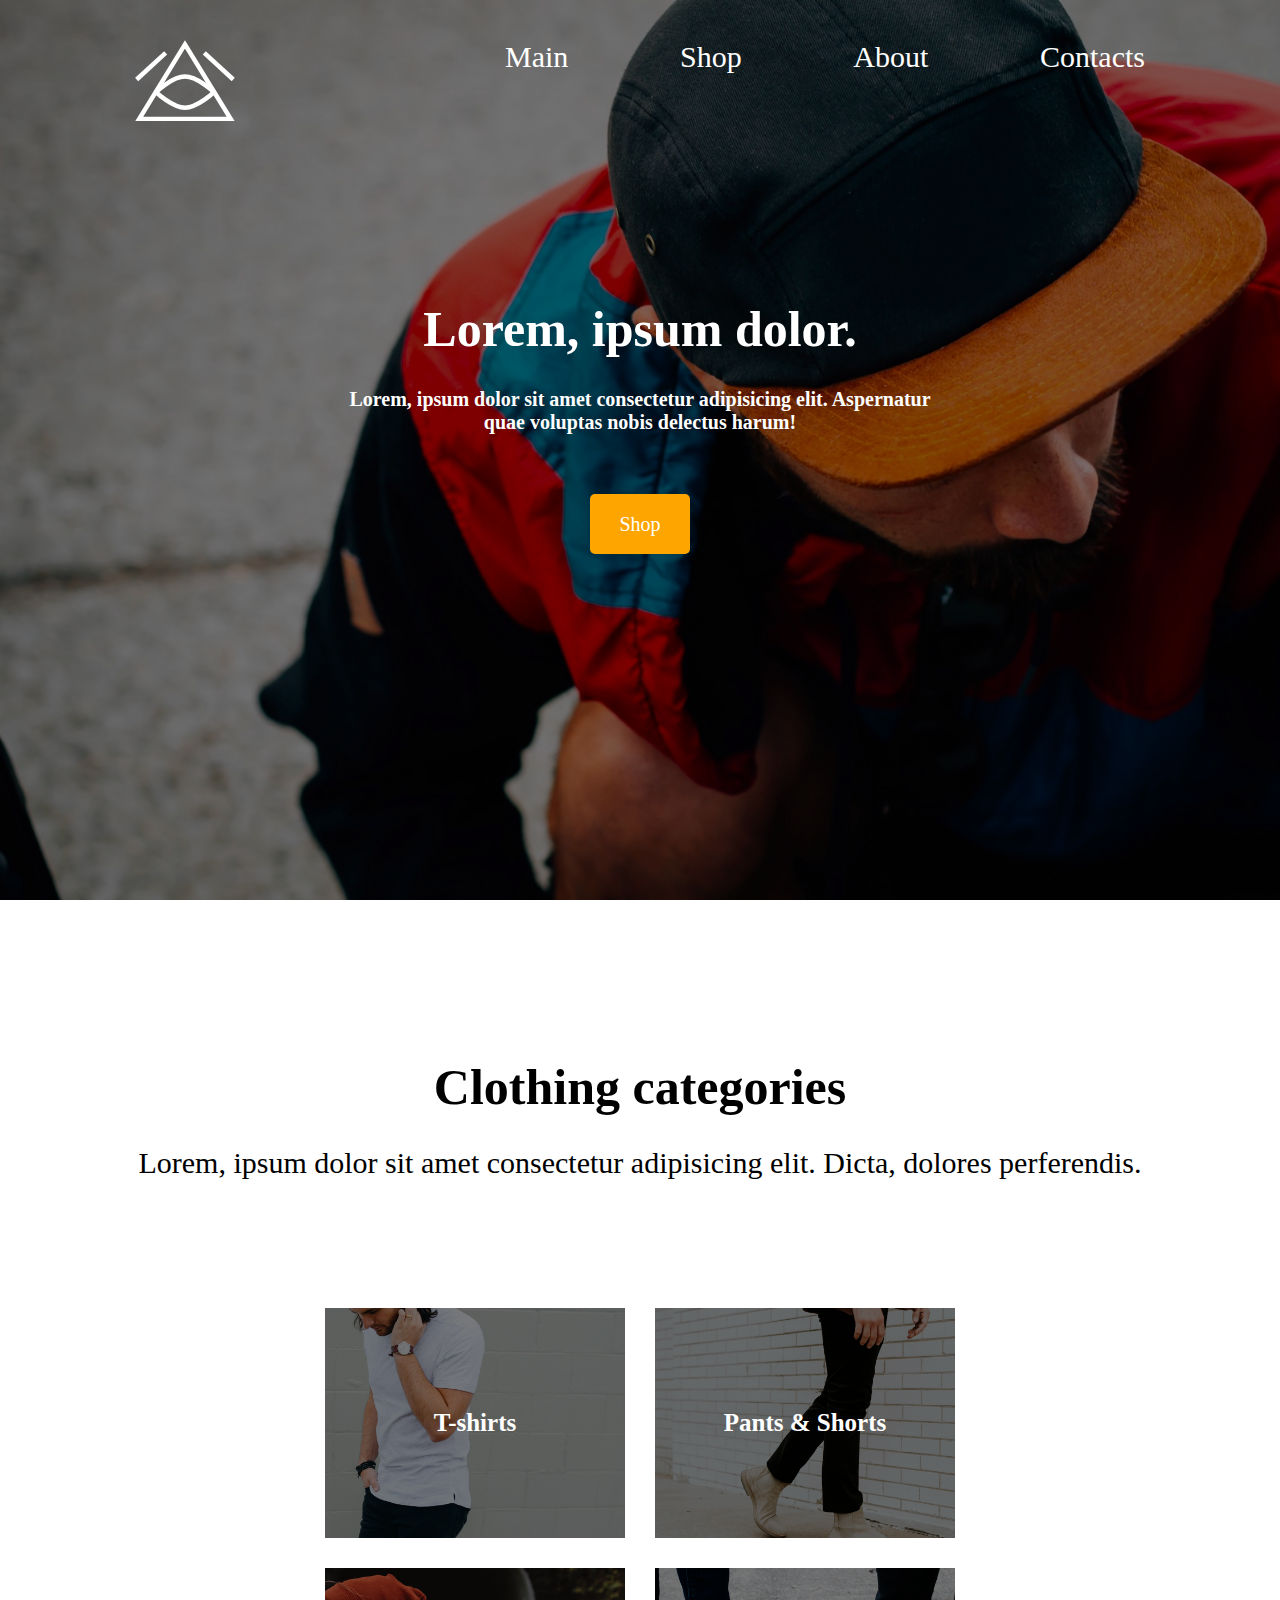
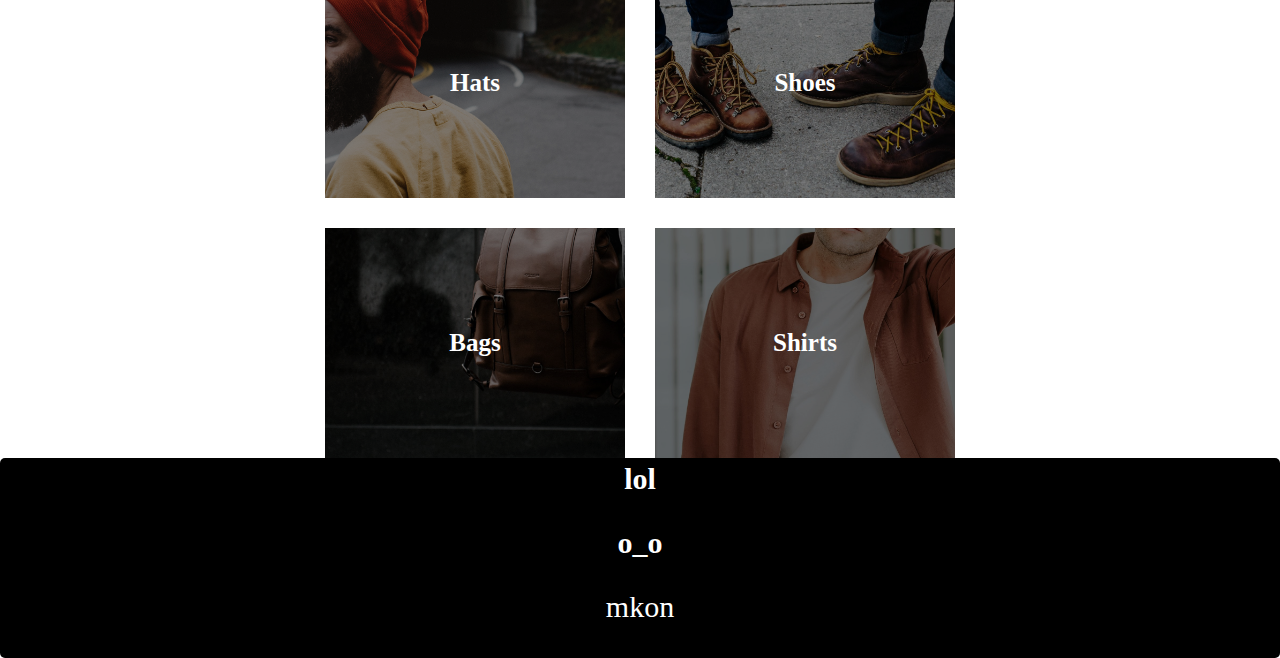
<file: index.html>
<!DOCTYPE html>
<html lang="en">
<head>
    <meta charset="UTF-8">
    <meta http-equiv="X-UA-Compatible" content="IE=edge">
    <meta name="viewport" content="width=device-width, initial-scale=1.0">
    <title>Document</title>
    <link rel="stylesheet" href="css/style.css">
</head>
<body>
    <header>
        <nav>
            <div class="logo">
                <img src="img/logo.svg" alt="">
            </div>
            <ul>
                <li><a href="index.html">Main</a></li>
                <li><a href="shop.html">Shop</a></li>
                <li><a href="about.html">About</a></li>
                <li><a href="contact.html">Contacts</a></li>
            </ul>
        </nav>
    </header>



    <section class="upBlock">
        <div class="upBlock_fon"></div>

        <div class="upBlockContent">
            <h1>Lorem, ipsum dolor.</h1>
            <h4>Lorem, ipsum dolor sit amet consectetur adipisicing elit. Aspernatur quae voluptas nobis delectus harum!</h4>
            <div class="orangeBlock">
                <p>Shop</p>
            </div>
        </div>
    </section>





    <section class="SecondBlock">
        <div class="upTextBlock">
            <h2>Clothing categories</h2>
            <h4>Lorem, ipsum dolor sit amet consectetur adipisicing elit.
                Dicta, dolores perferendis.</h4>
        </div>
        <div class="downGalleryBlock">
            <div class="galleryItems">
                <div class="galleryItem">
                    <div class="galleryImg T-shirts">
                        <!--
                        <img src="img/T-shirts.jpg" alt="">
                        -->
                    </div>
                    <div class="galleryImgText">
                        <p>T-shirts</p>
                    </div>
                </div>

                <div class="galleryItem">
                    <div class="galleryImg Pants">
                         <!--
                        <img src="img/Pants.jpg" alt="">
                         -->
                    </div>
                    <div class="galleryImgText">
                        <p>Pants & Shorts</p>
                    </div>
                </div>

                <div class="galleryItem">
                    <div class="galleryImg Hats">
                        <!--
                        <img src="img/Hats.jpg" alt="">
                        -->
                    </div>
                    <div class="galleryImgText">
                        <p>Hats</p>
                    </div>
                </div>

                <div class="galleryItem">
                    <div class="galleryImg Shoes">
                        <!--
                        <img src="img/Shoes.jpg" alt="">
                        -->
                    </div>
                    <div class="galleryImgText">
                        <p>Shoes</p>
                    </div>
                </div>

                <div class="galleryItem">
                    <div class="galleryImg Bags">
                        <!--
                        <img src="img/Bags.jpg" alt="">
                        -->
                    </div>
                    <div class="galleryImgText">
                        <p>Bags</p>
                    </div>
                </div>

                <div class="galleryItem">
                    <div class="galleryImg Shirts">
                        <!--    
                        <img src="img/Shirts.jpg" alt="">
                        -->
                    </div>
                    <div class="galleryImgText">
                        <p>Shirts</p>
                    </div>
                </div>         
                
                
                
               
            </div>
        </div>
    </section>





    <div class="a">
        <h1 class="b">lol</h1>
        <h4 class="b">o_o</h4>
        <p class="b">mkon</p>
    </div>

    

</body>
</html>
</file>
<file: css/style.css>
*{
    margin: 0;
    padding: 0;
}

header{
    top: 40px;
    position: absolute;
    display: flex;
    justify-content: space-between;
    width: 100%;
    height: 80px;
    z-index: 10;
}
header .logo{
    width: 100px;
    height: 100px;
}
header .logo img{
    width: 100%;
    height: auto;
}
header li{
    list-style-type: none;
    font-size: 30px;
    color: #fff;
}
header li a{
    color: #fff;
    text-decoration: none;
    border-bottom: 2px solid transparent;
    transition: 0.3s;
}
header li a:hover{
    border-bottom: 2px solid white;
}
header nav {
    width: 100%;
    display: flex;
    justify-content: space-around;
}
header nav ul{
    display: flex;
    width: 50%;
    justify-content: space-between;
}



.upBlock{
   background: url(../img/header_back.jpg);
   background-repeat: no-repeat;
   background-size: cover;
   width: 100%;
   height: 100vh;
   display: flex;
   justify-content: center;
}
.upBlock_fon{
    width: 100%;
    height: 100vh;
    background: #000;
    opacity: 0.5;
 
}
.upBlockContent{
    position: absolute;
    width: 600px;
    top: 300px;
    display: flex;
    justify-content: center;
    align-items: center;
    flex-direction: column;
    color: #fff;
    text-align: center;
   
}
.upBlockContent h1{
    font-size: 50px;
    margin-bottom: 30px;
}
.upBlockContent h4{
    font-size: 20px;
    margin-bottom: 10%;
}
.upBlockContent .orangeBlock{
    font-size: 20px;
    width: 100px;
    height: 60px;
    display: flex;
    justify-content: center;
    align-items: center;
    background: orange;
    border-radius: 5px;
}
.SecondBlock{
    max-width: 1300px;
    margin: 0 auto;
    display: flex;
    flex-direction: column;
    align-items: center;
}
.SecondBlock .upTextBlock{
    margin: 10% 0 10% 0;
    text-align: center;
}
.SecondBlock .upTextBlock h2{
    margin-top: 30px;
    font-size: 50px;
}
.SecondBlock .upTextBlock h4{
    margin-top: 30px;
    font-size: 30px;
    font-weight: 100;
}
.SecondBlock .galleryItems{
    display: grid;
    grid-template-columns: 300px 300px;
    grid-gap: 30px;
}

.galleryItem{
    width: 300px;
    height: 230px;
    display: flex;
    justify-content: center;
    align-items: center;
}






.galleryItem .galleryImg{
    background-size: 150%;
    background-position: center;
    width: 100%;
    height: 100%;
    filter: brightness(.5);
    transition: 0.5s;
}
.galleryItem .galleryImg:hover{
    background-size: 200%;
}
.T-shirts{
    background: url(../img/T-shirts.jpg);
}
.Pants{
    background: url(../img/Pants.jpg);
}
.Hats{
    background: url(../img/Hats.jpg);
}
.Shoes{
    background: url(../img/Shoes.jpg);
}
.Bags{
    background: url(../img/Bags.jpg);
}
.Shirts{
    background: url(../img/Shirts.jpg);
}



.galleryItem .galleryImg img{
    width: 100%;
    height: 100%;
    filter: brightness(.5);
}
.galleryItem .galleryImgText {
    position: absolute;
    font-size: 25px;
    color: #fff;
    font-weight: bold;
}




.a{
    width: 100%;
    height: 200px;
    display: flex;
    justify-content:center;
    align-items: center;
    flex-direction: column;
    background: rgb(0, 0, 0);
    border-radius: 5px;
}
.b{
color: #fff;
font-size: 30px;
margin-bottom: 30px;
}
</file>
